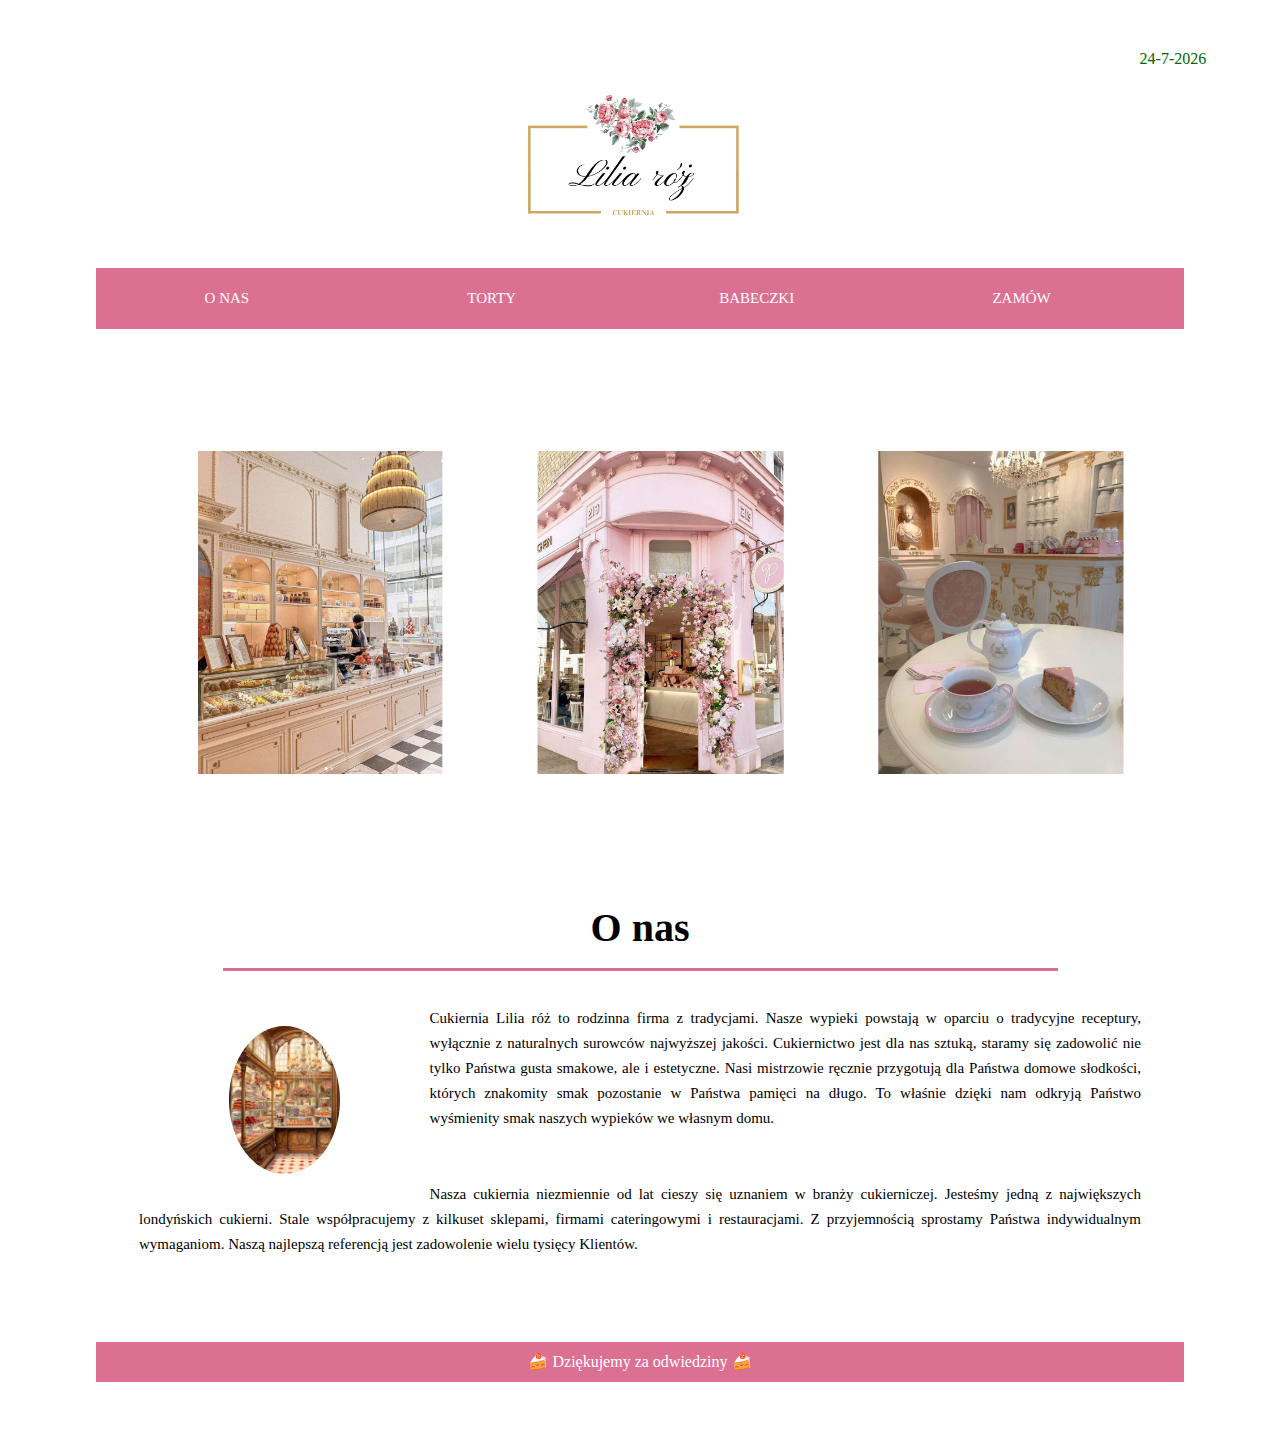
<file: index.html>
<!DOCTYPE html>
<html lang="pl">
  
<head>
    <!-- kodowanie znaków, możemy używać polskich znaków -->
    <meta charset="UTF-8">
    <!-- sposób wyświetlania na urządzeniach mobilnych -->
    <meta name="vewport" content="width=device-width, initial-scale=1.0"> 
    <!-- tytuł stron. m.in. w wynikach wyszukiwania--> 
    <title>Lilia Róż</title>
    <!-- importujemy czcionkę, żeby jej użyć --> 
<link rel="preconnect" href="https://fonts.googleapis.com">
<link rel="preconnect" href="https://fonts.gstatic.com" crossorigin>
<link href="https://fonts.googleapis.com/css2?family=Playfair+Display&display=swap" rel="stylesheet">
<link rel="shortcut icon" href="favicon.ico" type="image/x-icon">
<link rel= "stylesheet" href= "styl.css">

<div id="kalendarz"></div>

<script>
    
    const kalendarz = document.getElementById('kalendarz');
  	const data = new Date();
  	let dzien = data.getDate(); //getDay() zwraza dzięń tygodnia a getDate() zwraca dzień miesiąca.
    let miesiac = data.getMonth() + 1; //numery miesięcy są liczone w JS'ie on zera, a nie od jedynki.
  	let rok = data.getFullYear();
  
  kalendarz.innerHTML = dzien + "-" + miesiac + "-" + rok;
  
  pobierzCzas();
  	
</script>
<div id="zegar"></div>

<script>
    const pobierzCzas = () => {
      	const data = new Date();
        let godzina = data.getHours();
        let minuta = data.getMinutes();
        let sekunda = data.getSeconds();
        zegar.innerHTML = godzina + ":" + minuta + ":" + sekunda;
    }
    const zegar = document.getElementById('zegar');
  	
  
  const interval = setInterval(pobierzCzas,1000);
  	
</script>
</head>
<body>
        
    <div id="wrapper">
    <header>
        <img class="logo" src="bialy.png" alt="LOGO5.png - header" />
    </header>
      
        
        
    <nav>
        <a class="menu" href="index.html">O NAS</a>
        <a class="menu" href="Nasze%20wypieki.html">TORTY</a>
        <a class="menu" href="Desery.html">BABECZKI</a>
        <a class="menu" href="Zam%C3%B3w.html">ZAMÓW</a>
        
        
    </nav> 
       
        
         <header> 
    
    <img class="zdj1" src="zdj1.png" alt="zdj1".png> 
 
    
            
</header>
        
    <section>
        <article>
        <h1>O nas</h1>

<p><img class="left" src="photo.png" alt="photo"/>Cukiernia Lilia róż to rodzinna firma z tradycjami. Nasze wypieki powstają w oparciu o tradycyjne receptury, wyłącznie z naturalnych surowców najwyższej jakości. Cukiernictwo jest dla nas sztuką, staramy się zadowolić nie tylko Państwa gusta smakowe, ale i estetyczne. Nasi mistrzowie ręcznie przygotują dla Państwa domowe słodkości, których znakomity smak pozostanie w Państwa pamięci na długo. To właśnie dzięki nam odkryją Państwo wyśmienity smak naszych wypieków we własnym domu.</p>
<p>Nasza cukiernia niezmiennie od lat cieszy się uznaniem w branży cukierniczej. Jesteśmy jedną z największych londyńskich cukierni. Stale współpracujemy z kilkuset sklepami, firmami cateringowymi i restauracjami.
Z przyjemnością sprostamy Państwa indywidualnym wymaganiom. Naszą najlepszą referencją jest zadowolenie wielu tysięcy Klientów.</p>
                
    
        
        
    
        
        </article>
     
        <!-- tutaj iframe -->
        
    </section>
   
            
        
        <footer>🍰 Dziękujemy za odwiedziny 🍰</footer>
    </div> 
    </body>
</file>
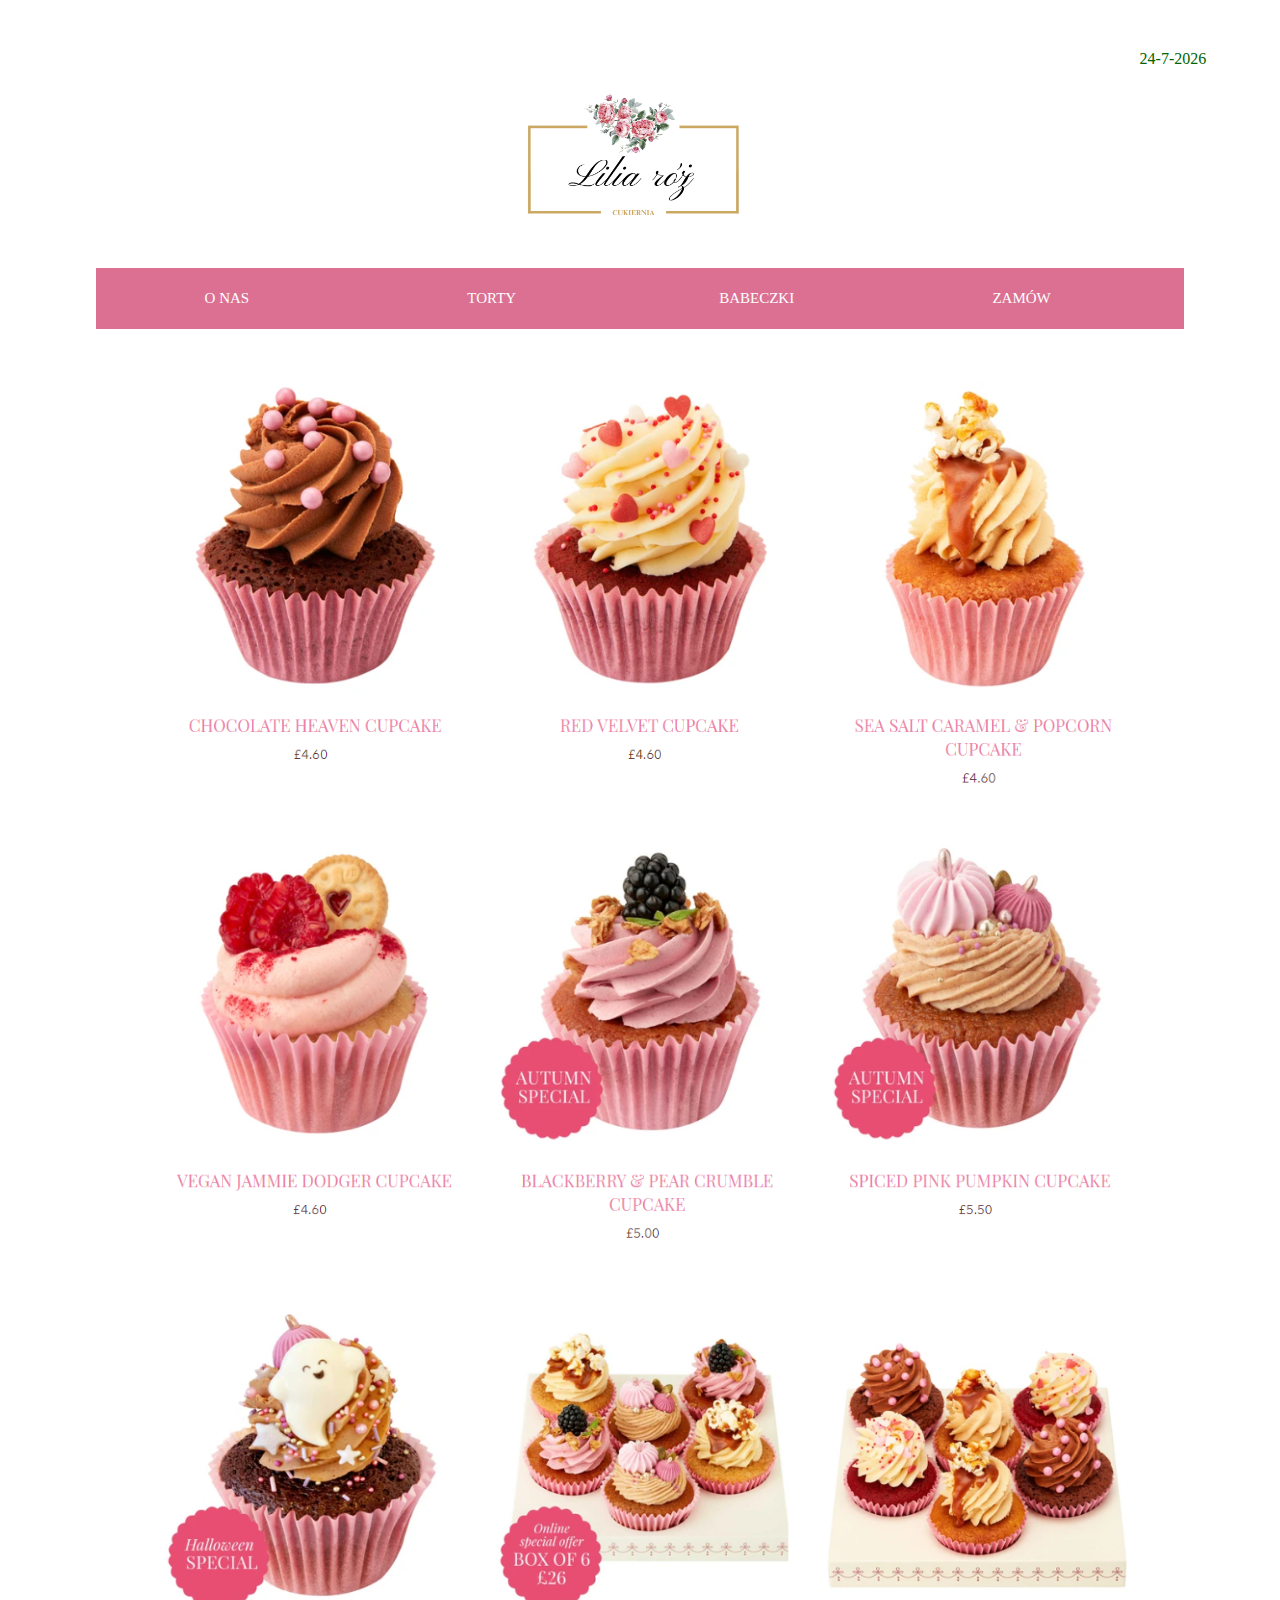
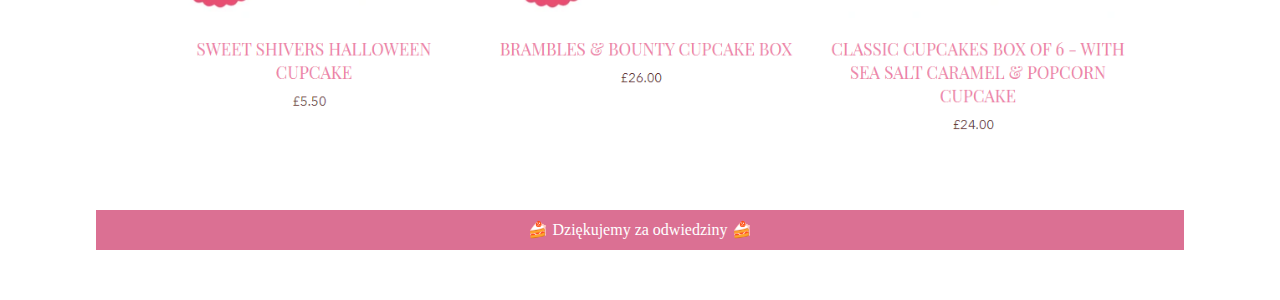
<file: Desery.html>
<!DOCTYPE html>
<html lang="pl">

 <head>
    <!-- kodowanie znaków, możemy używać polskich znaków -->
    <meta charset="UTF-8">
    <!-- sposób wyświetlania na urządzeniach mobilnych -->
    <meta name="vewport" content="width=device-width, initial-scale=1.0"> 
    <!-- tytuł stron. m.in. w wynikach wyszukiwania--> 
    <title>Lilia Róż</title>
    <!-- importujemy czcionkę, żeby jej użyć --> 
<link rel="preconnect" href="https://fonts.googleapis.com">
<link rel="preconnect" href="https://fonts.gstatic.com" crossorigin>
<link href="https://fonts.googleapis.com/css2?family=Playfair+Display&display=swap" rel="stylesheet">
 
    <link rel="shortcut icon" href="favicon.ico" type="image/x-icon">
    
<link rel= "stylesheet" href= "styl.css">
     
<div id="kalendarz"></div>

<script>
    
    const kalendarz = document.getElementById('kalendarz');
  	const data = new Date();
  	let dzien = data.getDate(); //getDay() zwraza dzięń tygodnia a getDate() zwraca dzień miesiąca.
    let miesiac = data.getMonth() + 1; //numery miesięcy są liczone w JS'ie on zera, a nie od jedynki.
  	let rok = data.getFullYear();
  
  kalendarz.innerHTML = dzien + "-" + miesiac + "-" + rok;
  
  pobierzCzas();
  	
</script>
<div id="zegar"></div>

<script>
    const pobierzCzas = () => {
      	const data = new Date();
        let godzina = data.getHours();
        let minuta = data.getMinutes();
        let sekunda = data.getSeconds();
        zegar.innerHTML = godzina + ":" + minuta + ":" + sekunda;
    }
    const zegar = document.getElementById('zegar');
  	
  
  const interval = setInterval(pobierzCzas,1000);
  	
</script>
</head>
<body>
    <div id="wrapper">
    <header>
        <img class="logo" src="bialy.png" alt="LOGO5.png - header" />
    </header>
        
    <nav>
        <a class="menu" href="index.html">O NAS</a>
        <a class="menu" href="Nasze%20wypieki.html">TORTY</a>
        <a class="menu" href="Desery.html">BABECZKI</a>
        <a class="menu" href="Zam%C3%B3w.html">ZAMÓW</a>
        
        
    </nav> 
        
    <section>
        <article>

        
        </article>
        <!-- tutaj iframe -->
    </section>
          <header> 
    
    <img class="ciastka" src="yun.png" alt="torty".png>
     <img class="ciastka" src="bun.png" alt="torty".png> 
    <img class=ciastka src="tun.png" alt="torty".png>
            
</header>
    <footer>🍰 Dziękujemy za odwiedziny 🍰</footer>
    
       </div>
   </body>
</html>
</file>
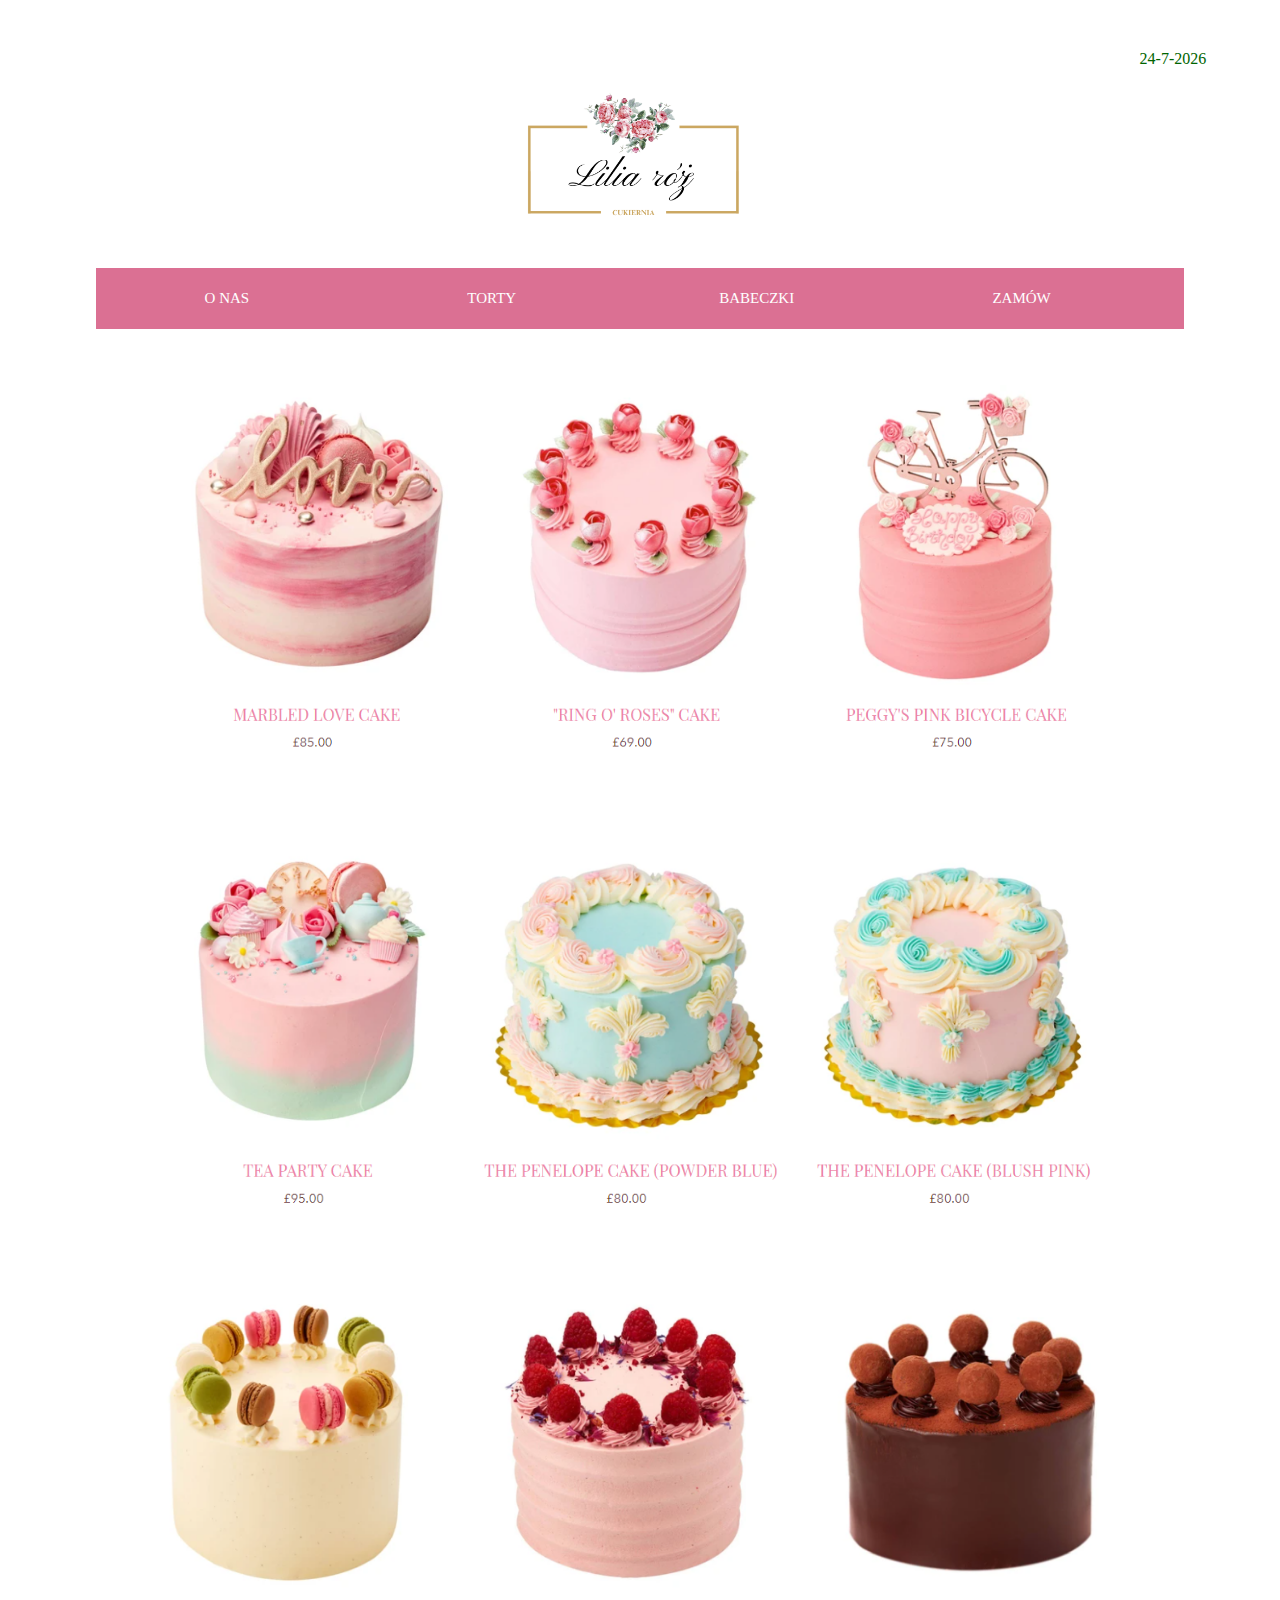
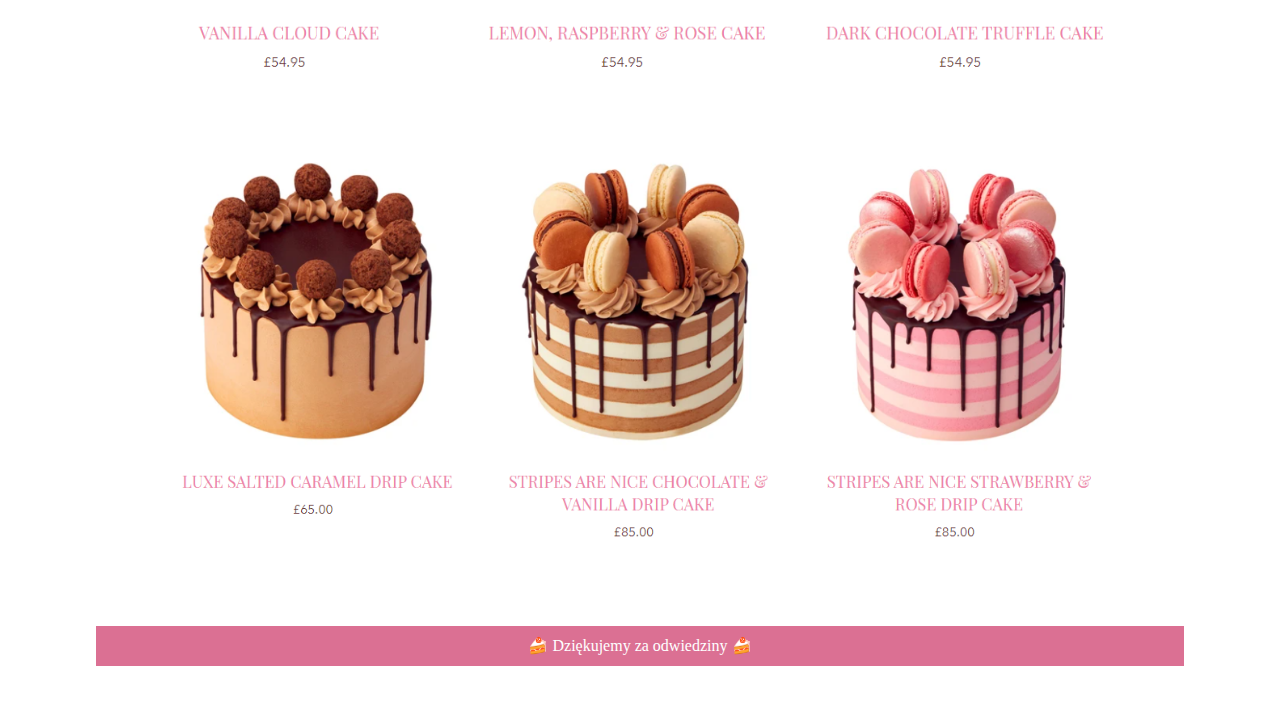
<file: Nasze wypieki.html>
<!DOCTYPE html>
<html lang="pl">

<head>
    <!-- kodowanie znaków, możemy używać polskich znaków -->
    <meta charset="UTF-8">
    <!-- sposób wyświetlania na urządzeniach mobilnych -->
    <meta name="vewport" content="width=device-width, initial-scale=1.0"> 
    <!-- tytuł stron. m.in. w wynikach wyszukiwania--> 
    <title>Lilia Róż</title>
     <!-- importujemy czcionkę, żeby jej użyć --> 
<link rel="preconnect" href="https://fonts.googleapis.com">
<link rel="preconnect" href="https://fonts.gstatic.com" crossorigin>
<link href="https://fonts.googleapis.com/css2?family=Playfair+Display&display=swap" rel="stylesheet">
    <link rel="shortcut icon" href="favicon.ico" type="image/x-icon">   
<link rel= "stylesheet" href= "styl.css">
    
<div id="kalendarz"></div>

<script>
    
    const kalendarz = document.getElementById('kalendarz');
  	const data = new Date();
  	let dzien = data.getDate(); //getDay() zwraza dzięń tygodnia a getDate() zwraca dzień miesiąca.
    let miesiac = data.getMonth() + 1; //numery miesięcy są liczone w JS'ie on zera, a nie od jedynki.
  	let rok = data.getFullYear();
  
  kalendarz.innerHTML = dzien + "-" + miesiac + "-" + rok;
  
  pobierzCzas();
  	
</script>
<div id="zegar"></div>

<script>
    const pobierzCzas = () => {
      	const data = new Date();
        let godzina = data.getHours();
        let minuta = data.getMinutes();
        let sekunda = data.getSeconds();
        zegar.innerHTML = godzina + ":" + minuta + ":" + sekunda;
    }
    const zegar = document.getElementById('zegar');
  	
  
  const interval = setInterval(pobierzCzas,1000);
  	
</script>
</head>
<body>
    <div id="wrapper">
    <header>
        <img class="logo" src="bialy.png" alt="LOGO5.png - header" />
    </header>
        
    <nav>
        <a class="menu" href="index.html">O NAS</a>
        <a class="menu" href="Nasze%20wypieki.html">TORTY</a>
        <a class="menu" href="Desery.html">BABECZKI</a>
        <a class="menu" href="Zam%C3%B3w.html">ZAMÓW</a>
        
        
    </nav> 
        
    <section>
        <article>

        
        </article>
        <!-- tutaj iframe -->
    </section>
        <header> 
    
    <img class="torty" src="torty5.png" alt="torty".png> 
     <img class="torty" src="torty2.png" alt="torty".png> 
    <img class="torty" src="tortyy.png" alt="torty".png> 
    <img class="torty" src="torty3.png" alt="torty".png> 
    
            
</header>
        
        
    <footer>🍰 Dziękujemy za odwiedziny 🍰</footer>
    
       </div>
   </body>
</html>
</file>
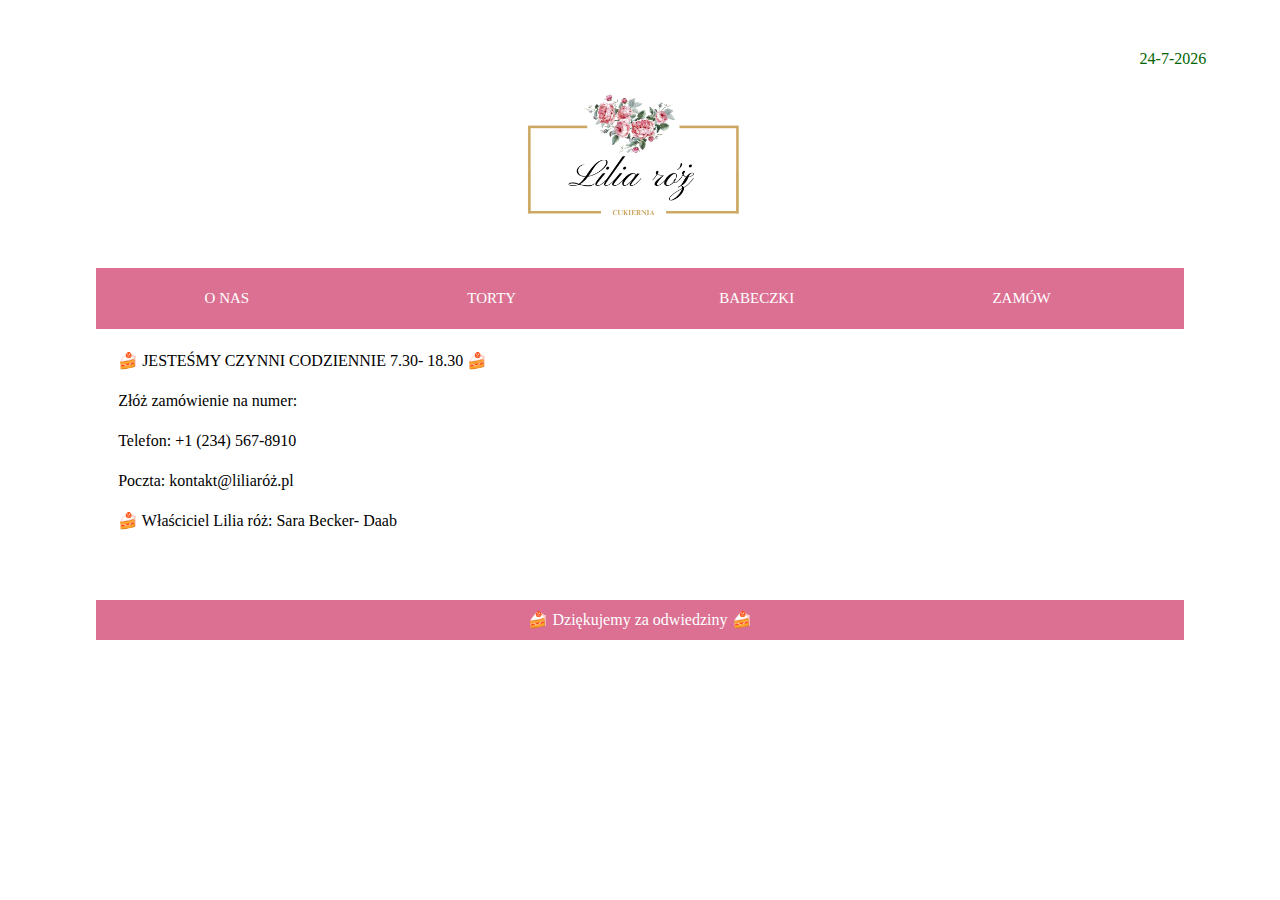
<file: Zamów.html>
<!DOCTYPE html>
<html lang="pl">

<head>
    <!-- kodowanie znaków, możemy używać polskich znaków -->
    <meta charset="UTF-8">
    <!-- sposób wyświetlania na urządzeniach mobilnych -->
    <meta name="vewport" content="width=device-width, initial-scale=1.0"> 
    <!-- tytuł stron. m.in. w wynikach wyszukiwania--> 
    <title>Lilia Róż</title>
       <!-- importujemy czcionkę, żeby jej użyć --> 
<link rel="preconnect" href="https://fonts.googleapis.com">
<link rel="preconnect" href="https://fonts.gstatic.com" crossorigin>
<link href="https://fonts.googleapis.com/css2?family=Playfair+Display&display=swap" rel="stylesheet">
<link rel="shortcut icon" href="favicon.ico" type="image/x-icon">
<link rel= "stylesheet" href= "styl.css">
    
<div id="kalendarz"></div>

<script>
    
    const kalendarz = document.getElementById('kalendarz');
  	const data = new Date();
  	let dzien = data.getDate(); //getDay() zwraza dzięń tygodnia a getDate() zwraca dzień miesiąca.
    let miesiac = data.getMonth() + 1; //numery miesięcy są liczone w JS'ie on zera, a nie od jedynki.
  	let rok = data.getFullYear();
  
  kalendarz.innerHTML = dzien + "-" + miesiac + "-" + rok;
  
  pobierzCzas();
  	
</script>
<div id="zegar"></div>

<script>
    const pobierzCzas = () => {
      	const data = new Date();
        let godzina = data.getHours();
        let minuta = data.getMinutes();
        let sekunda = data.getSeconds();
        zegar.innerHTML = godzina + ":" + minuta + ":" + sekunda;
    }
    const zegar = document.getElementById('zegar');
  	
  
  const interval = setInterval(pobierzCzas,1000);
  	
</script>
</head>    
<body>
    <div id="wrapper">
    <header>
        <img class="logo" src="bialy.png" alt="LOGO5.png - header" />
    </header>
        
    <nav>
        <a class="menu" href="index.html">O NAS</a>
        <a class="menu" href="Nasze%20wypieki.html">TORTY</a>
        <a class="menu" href="Desery.html">BABECZKI</a>
        <a class="menu" href="Zam%C3%B3w.html">ZAMÓW</a>
        
        
    </nav> 
        
    <section>
     <p>🍰 JESTEŚMY CZYNNI CODZIENNIE 7.30- 18.30 🍰</p>
        
<p> Złóż zamówienie na numer:</p>
        <p>Telefon: +1 (234) 567-8910</p>
        <p>Poczta: kontakt@liliaróż.pl</p>
        <p>🍰 Właściciel Lilia róż: Sara Becker- Daab</p>
        
    </section>
  
        <footer>🍰 Dziękujemy za odwiedziny 🍰</footer>
    
       </div>
   </body>
</html>
</file>
<file: styl.css>
* {
   margin: 2%;
   padding: 0%;
   font-family: Playfair;
   box-sizing: border-box
}

body {
  background-color: white
}

#wrapper {
    max-width: 1000px
    margin: 0 auto;
    background-color: white;
}

header img {
    width: 35%;
    display: block;
}

nav {
    background-color: palevioletred
}
nav a {}
a.menu {
    display: inline-block;
    width: 20%;
    padding: 0px 10px 0px 10px;
    color: white;
    text-decoration: none;
    text-align: center;
    font-size: 15px
}
a.menu:hover {
    border-bottom: 5px solid pink
}
article {
    margin-top:30px;
    
}

article h1 {
    font-size:40px;
    text-align: center;
    margin: 0 10% 10px;
    padding-bottom: 17px;
    border-bottom: 3px solid palevioletred
}

img.left {
    float:left;
     padding: 0px 70px;
    width: 25%;
    border-radius: 50% 50%
    
}

article p {
     text-align: justify;
    line-height: 25px;
    font-size: 15px;
    padding: 15px 0;

}

footer {
    height: 40px;
    background-color: palevioletred;
    color: white;
    line-height: 40px;
    margin-top: 70px;
    text-align: center;
}

header img {
   border-width: 5px 
    
}

img.torty {
     float:center;
    padding: 10px;
    width: 95%;
    
}
   
img.logo {
    float:center;
    padding: 0px;
    width: 95%;     
}

img.ciastka {
     float:center;
    padding: 0px;
    width: 97%;
    
}

 img.zdj1 {
     float:center;
    padding: 100px 0px;
    width: 100%;
}

#zegar {
text-align: right;
   color: darkgreen
}

#kalendarz { 
    text-align: right;
    color: darkgreen 

}
</file>
